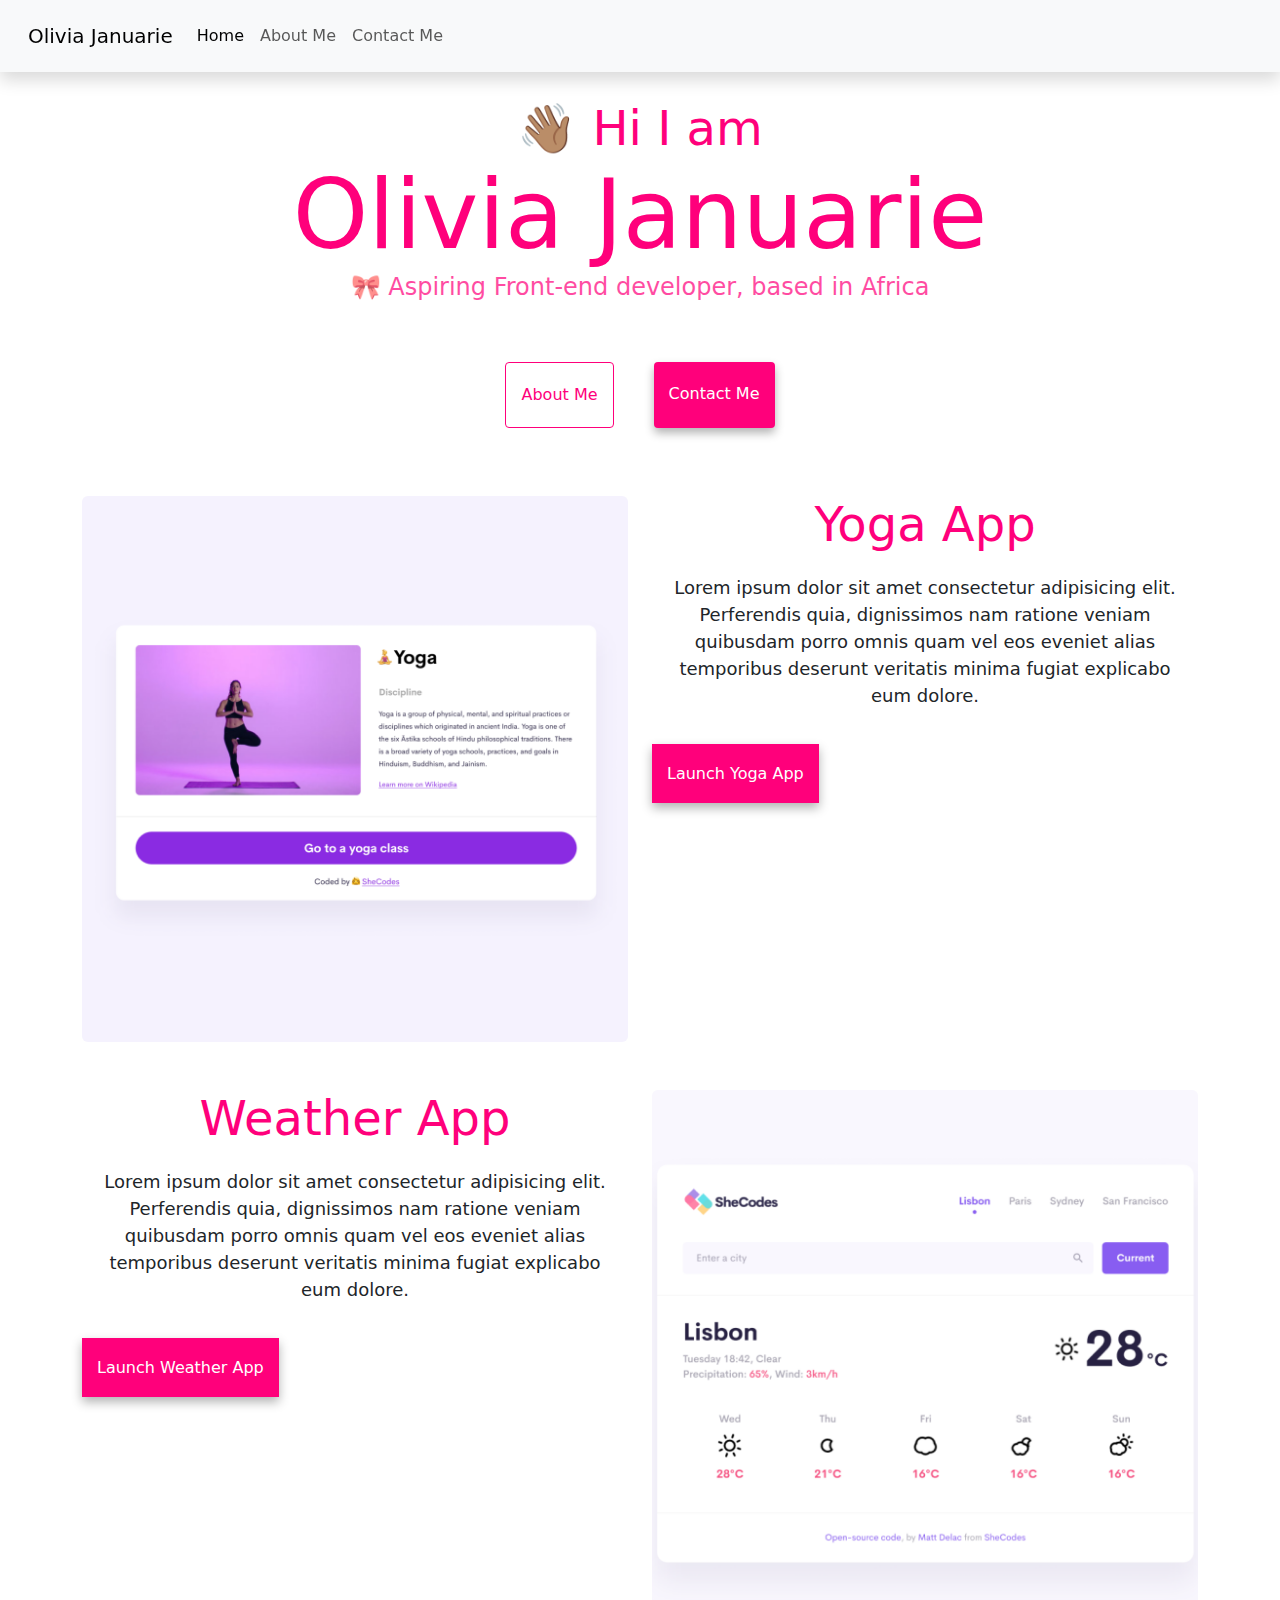
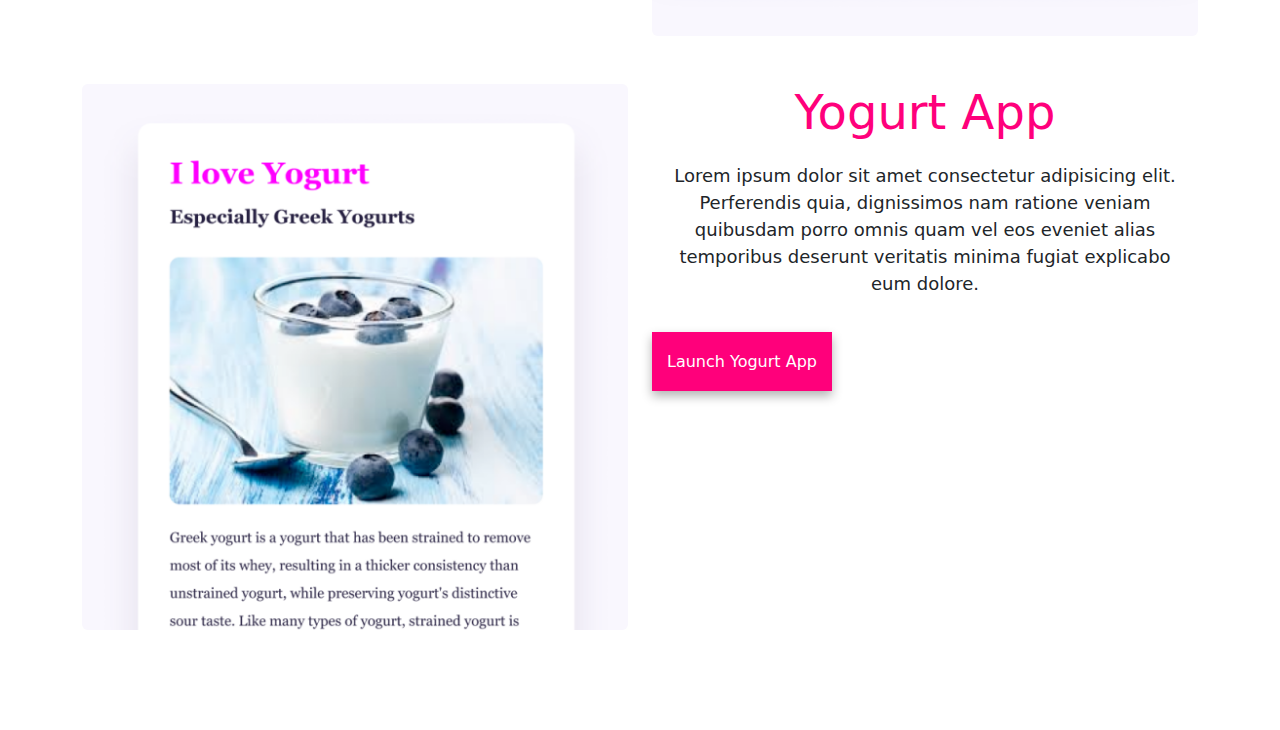
<file: index.html>
<!DOCTYPE html>
<html lang="en">
  <head>
    <meta charset="UTF-8" />
    <meta
      name="description"
      content="Olivia Januarie's growth and progress as a front-end dev with various projects"
    />
    <meta http-equiv="X-UA-Compatible" content="IE=edge" />
    <meta name="viewport" content="width=device-width, initial-scale=1.0" />
    <title>
      Olivia Januarie- Personal site about my growth and progress as an aspiring
      front-end dev
    </title>
    <script
      src="https://cdn.jsdelivr.net/npm/bootstrap@5.3.3/dist/js/bootstrap.bundle.min.js"
      integrity="sha384-YvpcrYf0tY3lHB60NNkmXc5s9fDVZLESaAA55NDzOxhy9GkcIdslK1eN7N6jIeHz"
      crossorigin="anonymous"
    ></script>
    <link
      href="https://cdn.jsdelivr.net/npm/bootstrap@5.3.3/dist/css/bootstrap.min.css"
      rel="stylesheet"
      integrity="sha384-QWTKZyjpPEjISv5WaRU9OFeRpok6YctnYmDr5pNlyT2bRjXh0JMhjY6hW+ALEwIH"
      crossorigin="anonymous"
    />
    <link rel="stylesheet" href="style.css" />
  </head>
  <body>
    <nav
      class="navbar fixed-top shadow p-3 mb-5 navbar-expand-lg bg-body-tertiary"
    >
      <div class="container-fluid">
        <a class="navbar-brand" href="#" title="Olivia Januarie"
          >Olivia Januarie</a
        >
        <button
          class="navbar-toggler"
          type="button"
          data-bs-toggle="collapse"
          data-bs-target="#navbarNavAltMarkup"
          aria-controls="navbarNavAltMarkup"
          aria-expanded="false"
          aria-label="Toggle navigation"
        >
          <span class="navbar-toggler-icon"></span>
        </button>
        <div class="collapse navbar-collapse" id="navbarNavAltMarkup">
          <div class="navbar-nav">
            <a
              class="nav-link active"
              aria-current="page"
              href="index.html"
              title="Home"
              >Home</a
            >
            <a class="nav-link" href="about.html" title="About me">About Me</a>
            <a class="nav-link" href="about.html#contact" title="Contact me"
              >Contact Me</a
            >
          </div>
        </div>
      </div>
    </nav>
    <h2>👋🏽 Hi I am</h2>
    <h1>Olivia Januarie</h1>
    <h3>🎀 Aspiring Front-end developer, based in Africa</h3>
    <div class="navigation-links mb-5">
      <a href="about.html" class="about-link" title="About me">About me</a>
      <a href="about.html#contact" class="contact-link" title="Contact me"
        >Contact me</a
      >
    </div>
    <div class="container">
      <div class="row">
        <div class="col-md-6">
          <img
            src="images/yoga.png"
            class="img-fluid rounded"
            alt="woman doing yoga"
          />
        </div>
        <div class="col-md-6">
          <h2 class="mb-3">Yoga App</h2>
          <p>
            Lorem ipsum dolor sit amet consectetur adipisicing elit. Perferendis
            quia, dignissimos nam ratione veniam quibusdam porro omnis quam vel
            eos eveniet alias temporibus deserunt veritatis minima fugiat
            explicabo eum dolore.
          </p>
          <div class="mt-5">
            <a href="#" class="primary-link">Launch Yoga App</a>
          </div>
        </div>
      </div>
      <div class="row mt-5">
        <div class="col-md-6">
          <h2 class="mb-3">Weather App</h2>
          <p>
            Lorem ipsum dolor sit amet consectetur adipisicing elit. Perferendis
            quia, dignissimos nam ratione veniam quibusdam porro omnis quam vel
            eos eveniet alias temporibus deserunt veritatis minima fugiat
            explicabo eum dolore.
          </p>
          <div class="mt-5 mb-5">
            <a href="#" class="primary-link">Launch Weather App</a>
          </div>
        </div>
        <div class="col-md-6">
          <img
            src="images/weather.png"
            class="img-fluid rounded"
            alt="weather app picture"
          />
        </div>
      </div>
      <div class="row mt-5">
        <div class="col-md-6">
          <img
            src="images/yogurt.png"
            class="img-fluid rounded"
            alt="yogurt picture"
          />
        </div>
        <div class="col-md-6">
          <h2 class="mb-3">Yogurt App</h2>
          <p>
            Lorem ipsum dolor sit amet consectetur adipisicing elit. Perferendis
            quia, dignissimos nam ratione veniam quibusdam porro omnis quam vel
            eos eveniet alias temporibus deserunt veritatis minima fugiat
            explicabo eum dolore.
          </p>
          <div class="mt-5">
            <a href="#" class="primary-link">Launch Yogurt App</a>
          </div>
        </div>
      </div>
    </div>
  </body>
</html>
</file>
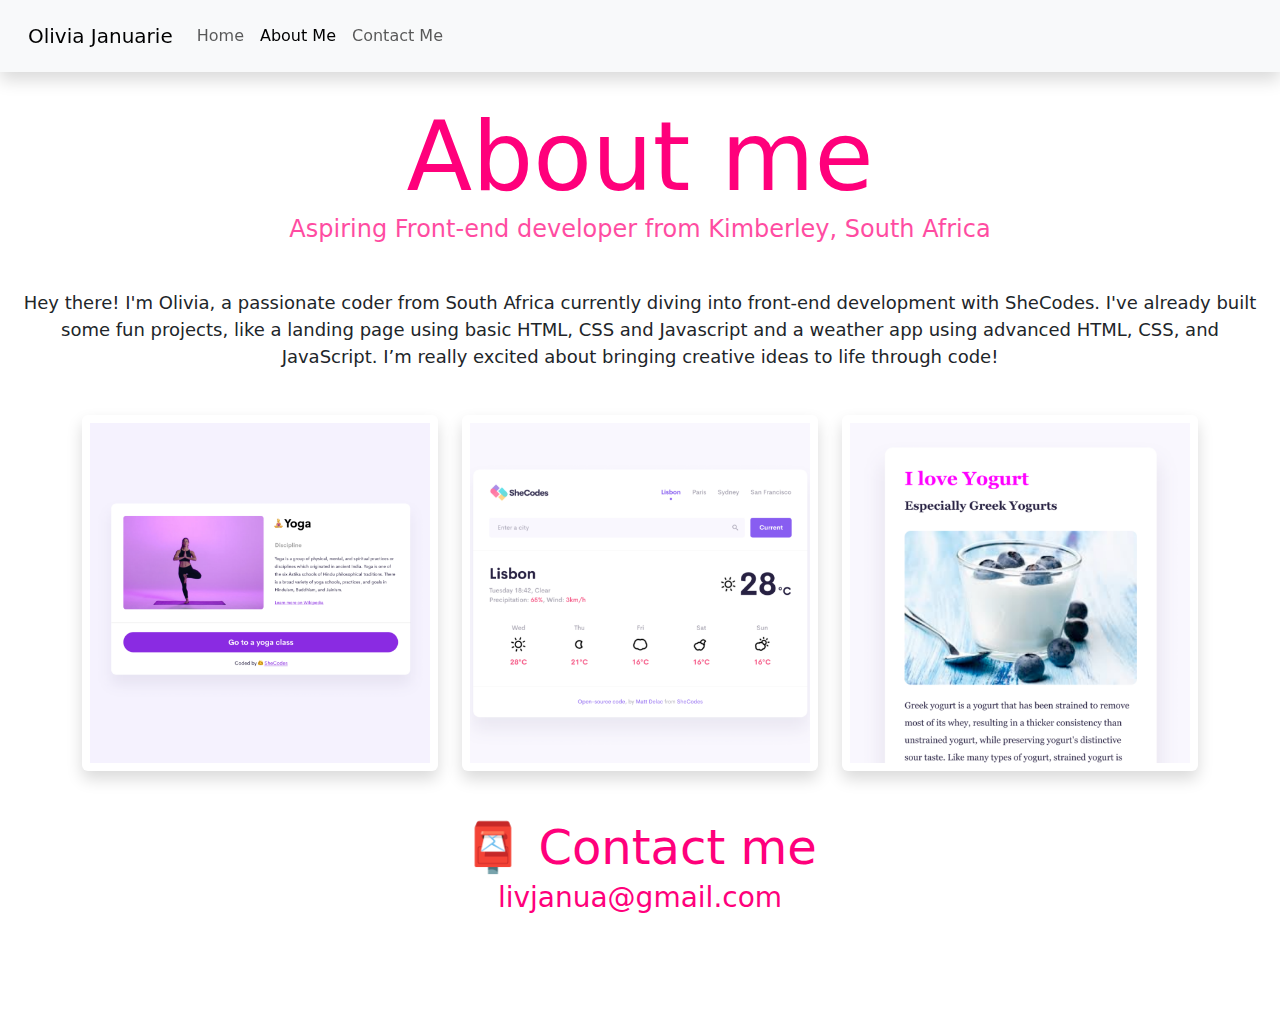
<file: about.html>
<!DOCTYPE html>
<html lang="en">
  <head>
    <meta charset="UTF-8" />
    <meta
      name="description"
      content="Olivia Januarie's growth and progress as a front-end dev with various projects"
    />

    <meta http-equiv="X-UA-Compatible" content="IE=edge" />
    <script
      src="https://cdn.jsdelivr.net/npm/bootstrap@5.3.3/dist/js/bootstrap.bundle.min.js"
      integrity="sha384-YvpcrYf0tY3lHB60NNkmXc5s9fDVZLESaAA55NDzOxhy9GkcIdslK1eN7N6jIeHz"
      crossorigin="anonymous"
    ></script>
    <meta name="viewport" content="width=device-width, initial-scale=1.0" />
    <link
      href="https://cdn.jsdelivr.net/npm/bootstrap@5.3.3/dist/css/bootstrap.min.css"
      rel="stylesheet"
      integrity="sha384-QWTKZyjpPEjISv5WaRU9OFeRpok6YctnYmDr5pNlyT2bRjXh0JMhjY6hW+ALEwIH"
      crossorigin="anonymous"
    />
    <link rel="stylesheet" href="style.css" />
    <title>About Olivia Januarie</title>
  </head>
  <body>
    <nav
      class="navbar fixed-top shadow p-3 mb-5 navbar-expand-lg bg-body-tertiary"
    >
      <div class="container-fluid">
        <a class="navbar-brand" href="index.html">Olivia Januarie</a>
        <button
          class="navbar-toggler"
          type="button"
          data-bs-toggle="collapse"
          data-bs-target="#navbarNavAltMarkup"
          aria-controls="navbarNavAltMarkup"
          aria-expanded="false"
          aria-label="Toggle navigation"
        >
          <span class="navbar-toggler-icon"></span>
        </button>
        <div class="collapse navbar-collapse" id="navbarNavAltMarkup">
          <div class="navbar-nav">
            <a
              class="nav-link"
              aria-current="page"
              href="index.html"
              title="Homepage"
              >Home</a
            >
            <a class="nav-link active" href="about.html" title="About me"
              >About Me</a
            >
            <a class="nav-link" href="about.html#contact" title="Contact me"
              >Contact Me</a
            >
          </div>
        </div>
      </div>
    </nav>
    <h1>About me</h1>
    <h3>Aspiring Front-end developer from Kimberley, South Africa</h3>
    <div class="about-paragraphs text-center">
      <p>
        Hey there! I'm Olivia, a passionate coder from South Africa currently
        diving into front-end development with SheCodes. I've already built some
        fun projects, like a landing page using basic HTML, CSS and Javascript
        and a weather app using advanced HTML, CSS, and JavaScript. I’m really
        excited about bringing creative ideas to life through code!
      </p>
    </div>
    <div class="container">
      <div class="row">
        <div class="col-sm-4">
          <img
            src="images/yoga.png"
            class="img-fluid shadow p-2 rounded"
            alt="woman doing yoga"
          />
        </div>
        <div class="col-sm-4">
          <img
            src="images/weather.png"
            class="img-fluid shadow p-2 rounded"
            alt="weathe app picture"
          />
        </div>
        <div class="col-sm-4">
          <img
            src="images/yogurt.png"
            class="img-fluid shadow p-2 rounded"
            alt="yogurt picture"
          />
        </div>
      </div>
    </div>
    <div id="contact" class="mt-5">
      <h2>📮 Contact me</h2>
      <a href="mailto:livjanua@gmail.com" class="email-link" title="email">
        livjanua@gmail.com
      </a>
    </div>
  </body>
</html>
</file>
<file: style.css>
:root {
  --primary-color: #ff007b;
  --secondary-color: #f5f2fe;
  --box-shadow: 0 5px 10px rgba(0, 0, 0, 0.3);
}

body {
  padding-top: 100px;
  margin-bottom: 100px;
}

h1,
h2,
h3 {
  text-align: center;
  margin: 0;
  color: var(--primary-color);
}

h1 {
  font-size: 96px;
}

h2 {
  font-size: 48px;
}

h3 {
  font-size: 24px;
  opacity: 0.7;
}

p {
  padding: 5px;
  font-size: 18px;
  line-height: 1.5;
  text-align: center;
}

.navigation-links {
  display: flex;
  margin-top: 40px;
  justify-content: center;
}

.navigation-links a {
  margin: 20px;
  border-radius: 4px;
  padding: 20px 15px;
  text-decoration: none;
  text-transform: capitalize;
}

.contact-link {
  background: var(--primary-color);
  box-shadow: var(--box-shadow);
  color: white;
}

.about-link {
  color: var(--primary-color);
  border: 1px solid var(--primary-color);
}

.homepage-link {
  color: var(--primary-color);
  text-align: center;
  display: block;
}

.about-paragraphs {
  display: flex;
  margin: 30px 0;
}

.about-paragraphs p {
  margin: 10px;
}

.email-link {
  display: flex;
  justify-content: center;
  color: var(--primary-color);
  font-size: 28px;
  text-decoration: none;
}

.email-link:hover {
  text-decoration: underline;
}

.yoga-img {
  max-width: 400px;
}

.primary-link {
  border: 4px;
  padding: 20px 15px;
  text-decoration: none;
  text-transform: capitalize;
  background: var(--primary-color);
  box-shadow: var(--box-shadow);
  color: white;
}

.about-paragraphs {
  margin: 30px 0;
}

.text-center {
  text-align: center !important;
}

@media (max-width: 576px) {
  h1 {
    font-size: 75px;
  }
  h2 {
    font-size: 40px;
  }
  h3 {
    font-size: 20px;
  }
  p {
    font-size: 15px;
  }
}
</file>
